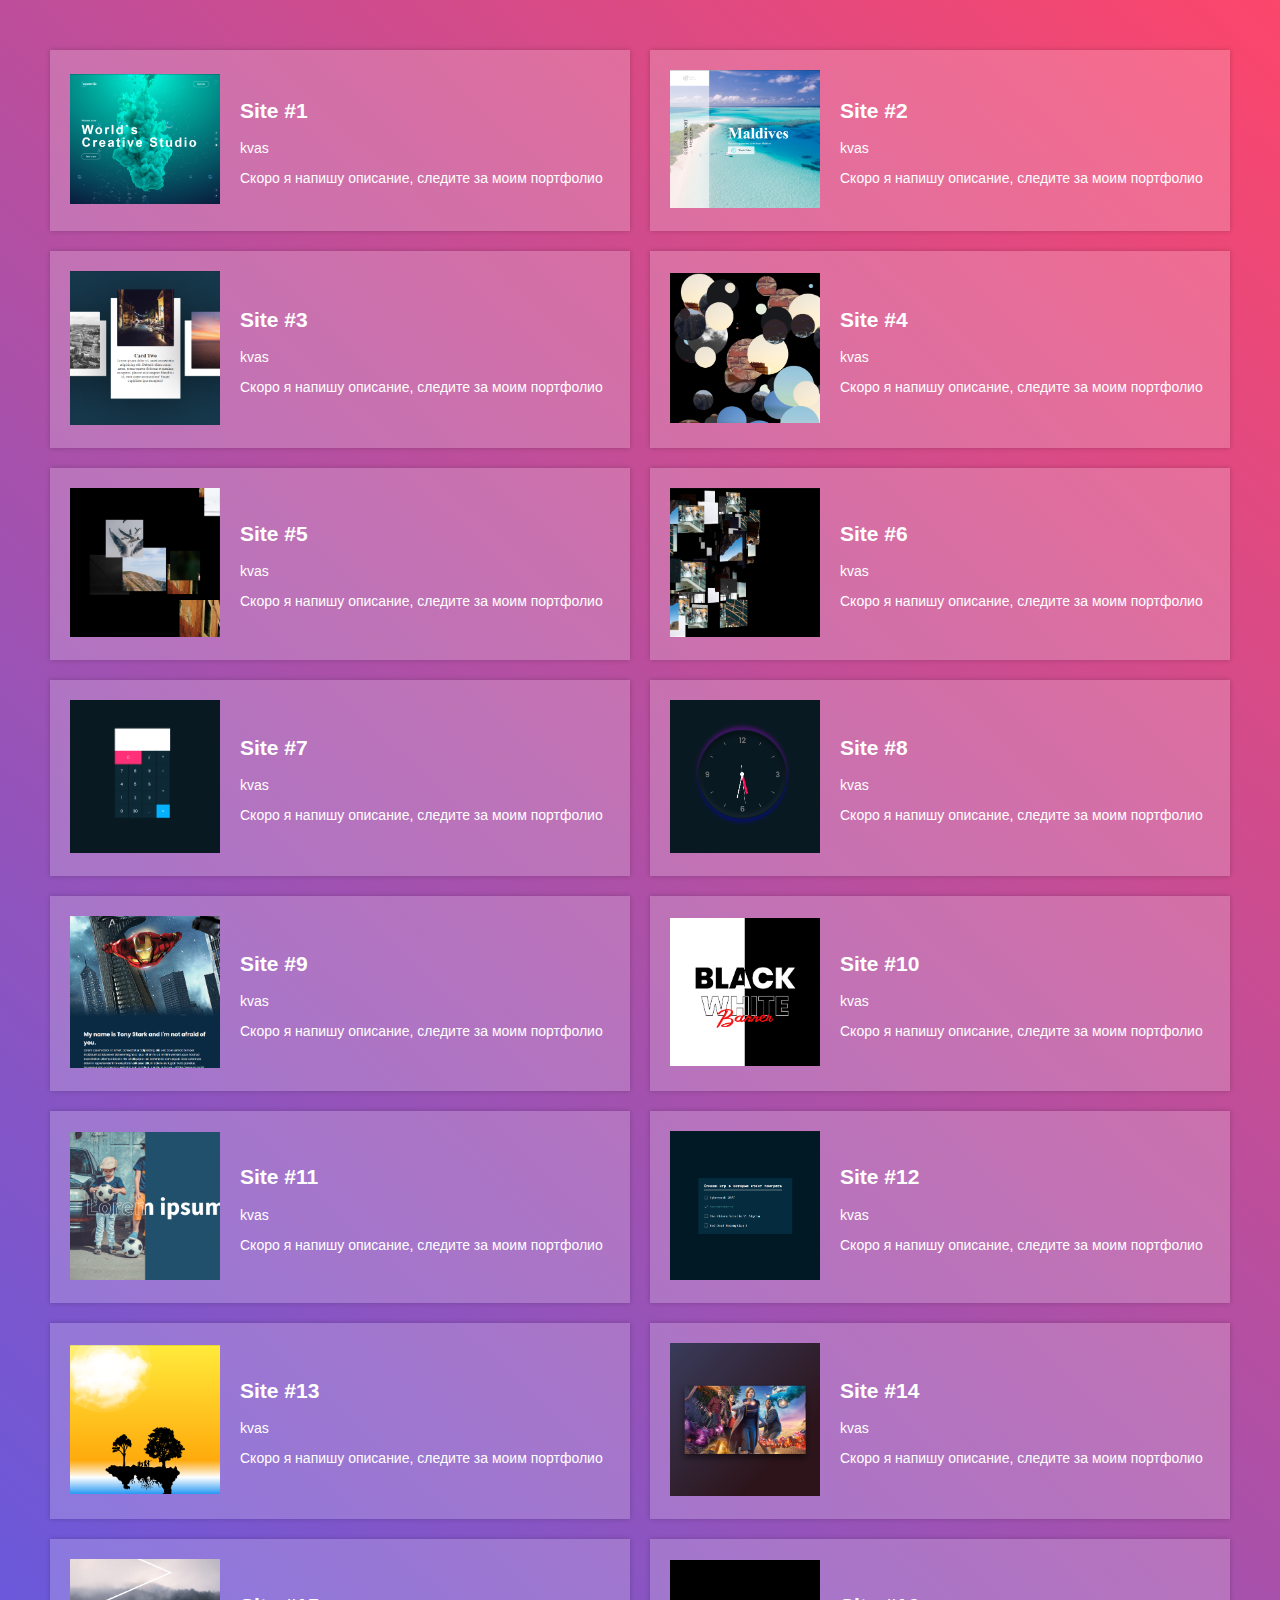
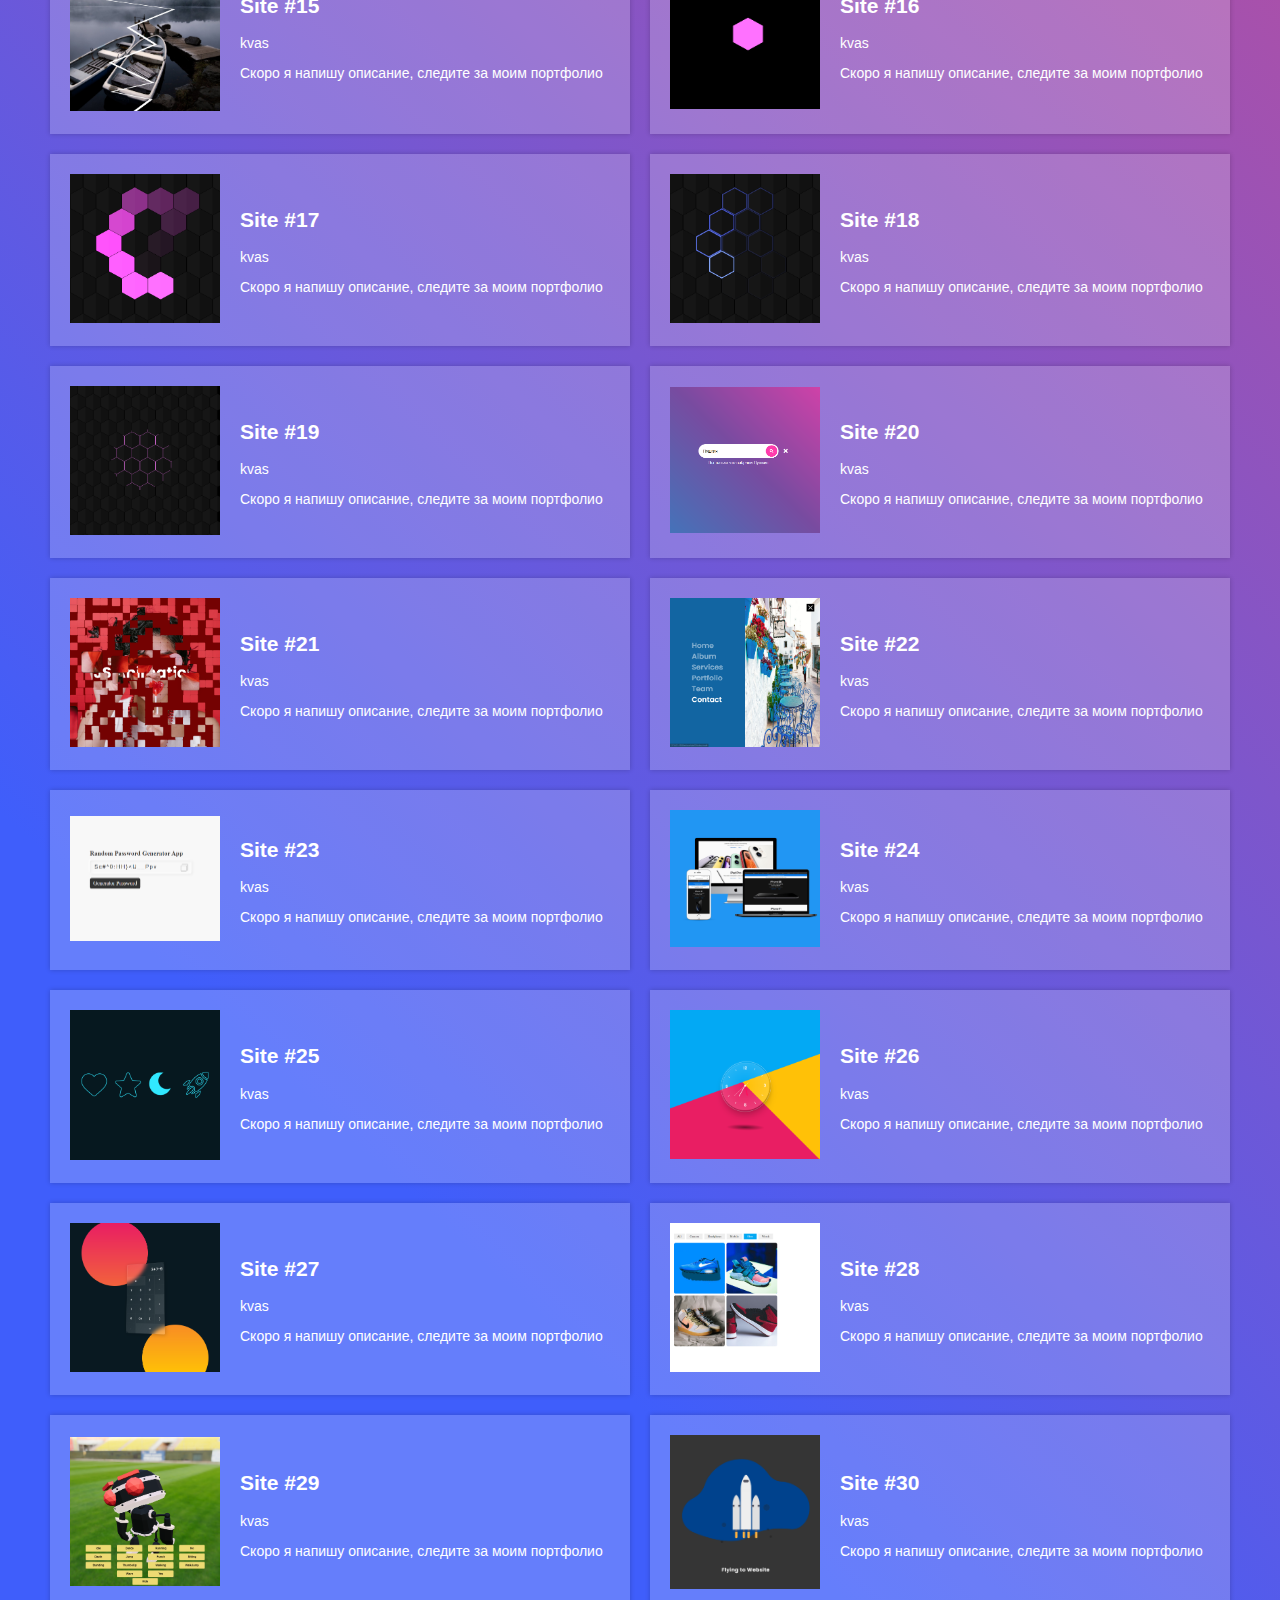
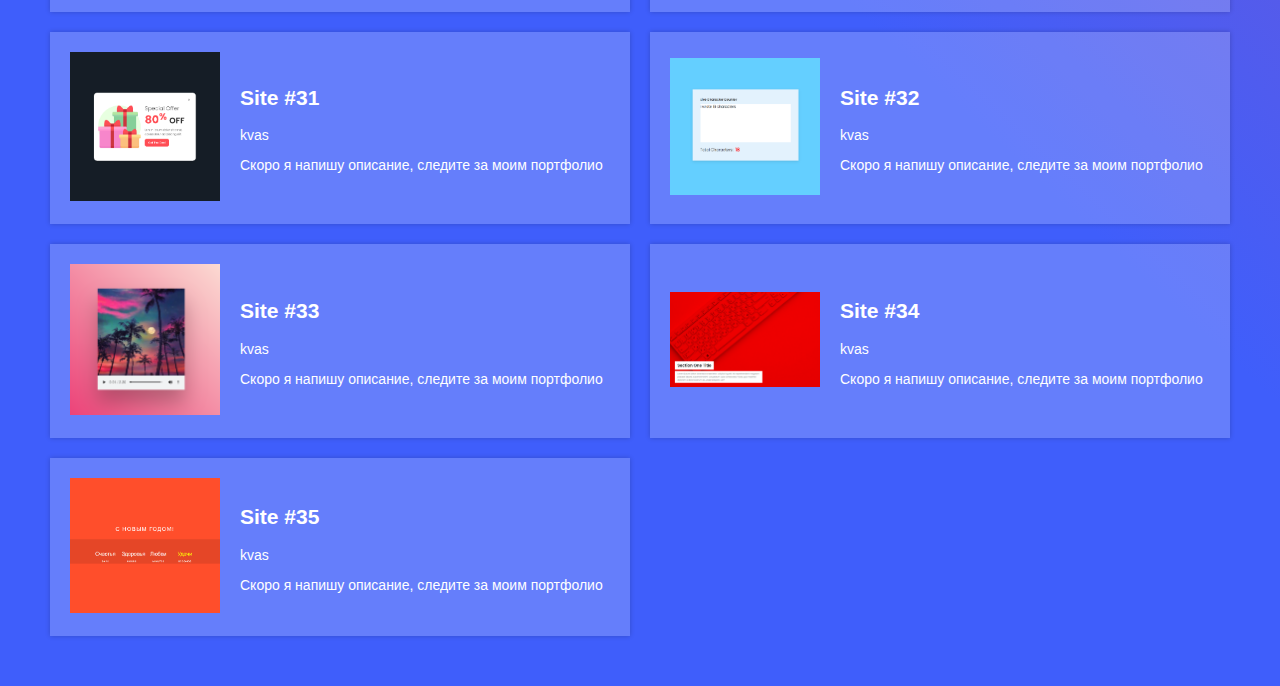
<file: index.html>
<!DOCTYPE html>
<html lang="en">
<head>
    <meta charset="UTF-8">
    <meta name="viewport" content="width=device-width, initial-scale=1.0">
    <title>Portfolio</title>
    <link rel="stylesheet" href="css/styleGRID.css">
    <link rel="stylesheet" href="css/style.css">
    <link rel="stylesheet" href="https://cdnjs.cloudflare.com/ajax/libs/animate.css/4.1.1/animate.min.css"/>
</head>
<body>
    <div class="albums">

        <div class="album animate__animated animate__flipInX">
            <a href="edison/site1/index.html">
                <img src="edison/site1/show.png" alt="">
            </a>
            <div class="album_details">
                <h2>Site #1</h2>
                <a href="#" target="_blank">
                    <p class="album_artist">kvas</p>
                </a>
                <p class="album_desc">Скоро я напишу описание, следите за моим портфолио</p>
            </div>
        </div>

        <div class="album animate__animated animate__flipInX">
            <a href="edison/site2/index.html">
                <img src="edison/site2/show.png" alt="">
            </a>
            <div class="album_details">
                <h2>Site #2</h2>
                <a href="#" target="_blank">
                    <p class="album_artist">kvas</p>
                </a>
                <p class="album_desc">Скоро я напишу описание, следите за моим портфолио</p>
            </div>
        </div>

        <div class="album animate__animated animate__flipInX">
            <a href="edison/site3/index.html">
                <img src="edison/site3/show.png" alt="">
            </a>
            <div class="album_details">
                <h2>Site #3</h2>
                <a href="#" target="_blank">
                    <p class="album_artist">kvas</p>
                </a>
                <p class="album_desc">Скоро я напишу описание, следите за моим портфолио</p>
            </div>
        </div>

        <div class="album animate__animated animate__flipInX">
            <a href="edison/site4/index.html">
                <img src="edison/site4/show.png" alt="">
            </a>
            <div class="album_details">
                <h2>Site #4</h2>
                <a href="#" target="_blank">
                    <p class="album_artist">kvas</p>
                </a>
                <p class="album_desc">Скоро я напишу описание, следите за моим портфолио</p>
            </div>
        </div>

        <div class="album animate__animated animate__flipInX">
            <a href="edison/site5/index.html">
                <img src="edison/site5/show.png" alt="">
            </a>
            <div class="album_details">
                <h2>Site #5</h2>
                <a href="#" target="_blank">
                    <p class="album_artist">kvas</p>
                </a>
                <p class="album_desc">Скоро я напишу описание, следите за моим портфолио</p>
            </div>
        </div>

        <div class="album animate__animated animate__flipInX">
            <a href="edison/site6/index.html">
                <img src="edison/site6/show.png" alt="">
            </a>
            <div class="album_details">
                <h2>Site #6</h2>
                <a href="#" target="_blank">
                    <p class="album_artist">kvas</p>
                </a>
                <p class="album_desc">Скоро я напишу описание, следите за моим портфолио</p>
            </div>
        </div>

        <div class="album animate__animated animate__flipInX">
            <a href="edison/site7/index.html">
                <img src="edison/site7/show.png" alt="">
            </a>
            <div class="album_details">
                <h2>Site #7</h2>
                <a href="#" target="_blank">
                    <p class="album_artist">kvas</p>
                </a>
                <p class="album_desc">Скоро я напишу описание, следите за моим портфолио</p>
            </div>
        </div>

        <div class="album animate__animated animate__flipInX">
            <a href="edison/site8/index.html">
                <img src="edison/site8/show.png" alt="">
            </a>
            <div class="album_details">
                <h2>Site #8</h2>
                <a href="#" target="_blank">
                    <p class="album_artist">kvas</p>
                </a>
                <p class="album_desc">Скоро я напишу описание, следите за моим портфолио</p>
            </div>
        </div>

        <div class="album animate__animated animate__flipInX">
            <a href="edison/site9/index.html">
                <img src="edison/site9/show.png" alt="">
            </a>
            <div class="album_details">
                <h2>Site #9</h2>
                <a href="#" target="_blank">
                    <p class="album_artist">kvas</p>
                </a>
                <p class="album_desc">Скоро я напишу описание, следите за моим портфолио</p>
            </div>
        </div>

        <div class="album animate__animated animate__flipInX">
            <a href="edison/site10/index.html">
                <img src="edison/site10/show.png" alt="">
            </a>
            <div class="album_details">
                <h2>Site #10</h2>
                <a href="#" target="_blank">
                    <p class="album_artist">kvas</p>
                </a>
                <p class="album_desc">Скоро я напишу описание, следите за моим портфолио</p>
            </div>
        </div>

        <div class="album animate__animated animate__flipInX">
            <a href="edison/site11/index.html">
                <img src="edison/site11/show.png" alt="">
            </a>
            <div class="album_details">
                <h2>Site #11</h2>
                <a href="#" target="_blank">
                    <p class="album_artist">kvas</p>
                </a>
                <p class="album_desc">Скоро я напишу описание, следите за моим портфолио</p>
            </div>
        </div>

        <div class="album animate__animated animate__flipInX">
            <a href="edison/site12/index.html">
                <img src="edison/site12/show.png" alt="">
            </a>
            <div class="album_details">
                <h2>Site #12</h2>
                <a href="#" target="_blank">
                    <p class="album_artist">kvas</p>
                </a>
                <p class="album_desc">Скоро я напишу описание, следите за моим портфолио</p>
            </div>
        </div>

        <div class="album animate__animated animate__flipInX">
            <a href="edison/site13/index.html">
                <img src="edison/site13/show.png" alt="">
            </a>
            <div class="album_details">
                <h2>Site #13</h2>
                <a href="#" target="_blank">
                    <p class="album_artist">kvas</p>
                </a>
                <p class="album_desc">Скоро я напишу описание, следите за моим портфолио</p>
            </div>
        </div>

        <div class="album animate__animated animate__flipInX">
            <a href="edison/site14/index.html">
                <img src="edison/site14/show.png" alt="">
            </a>
            <div class="album_details">
                <h2>Site #14</h2>
                <a href="#" target="_blank">
                    <p class="album_artist">kvas</p>
                </a>
                <p class="album_desc">Скоро я напишу описание, следите за моим портфолио</p>
            </div>
        </div>

        <div class="album animate__animated animate__flipInX">
            <a href="edison/site15/index.html">
                <img src="edison/site15/show.png" alt="">
            </a>
            <div class="album_details">
                <h2>Site #15</h2>
                <a href="#" target="_blank">
                    <p class="album_artist">kvas</p>
                </a>
                <p class="album_desc">Скоро я напишу описание, следите за моим портфолио</p>
            </div>
        </div>

        <div class="album animate__animated animate__flipInX">
            <a href="edison/site16/index.html">
                <img src="edison/site16/show.png" alt="">
            </a>
            <div class="album_details">
                <h2>Site #16</h2>
                <a href="#" target="_blank">
                    <p class="album_artist">kvas</p>
                </a>
                <p class="album_desc">Скоро я напишу описание, следите за моим портфолио</p>
            </div>
        </div>

        <div class="album animate__animated animate__flipInX">
            <a href="edison/site17/index.html">
                <img src="edison/site17/show.png" alt="">
            </a>
            <div class="album_details">
                <h2>Site #17</h2>
                <a href="#" target="_blank">
                    <p class="album_artist">kvas</p>
                </a>
                <p class="album_desc">Скоро я напишу описание, следите за моим портфолио</p>
            </div>
        </div>

        <div class="album animate__animated animate__flipInX">
            <a href="edison/site18/index.html">
                <img src="edison/site18/show.png" alt="">
            </a>
            <div class="album_details">
                <h2>Site #18</h2>
                <a href="#" target="_blank">
                    <p class="album_artist">kvas</p>
                </a>
                <p class="album_desc">Скоро я напишу описание, следите за моим портфолио</p>
            </div>
        </div>

        <div class="album animate__animated animate__flipInX">
            <a href="edison/site19/index.html">
                <img src="edison/site19/show.png" alt="">
            </a>
            <div class="album_details">
                <h2>Site #19</h2>
                <a href="#" target="_blank">
                    <p class="album_artist">kvas</p>
                </a>
                <p class="album_desc">Скоро я напишу описание, следите за моим портфолио</p>
            </div>
        </div>

        <div class="album animate__animated animate__flipInX">
            <a href="edison/site20/index.html">
                <img src="edison/site20/show.png" alt="">
            </a>
            <div class="album_details">
                <h2>Site #20</h2>
                <a href="#" target="_blank">
                    <p class="album_artist">kvas</p>
                </a>
                <p class="album_desc">Скоро я напишу описание, следите за моим портфолио</p>
            </div>
        </div>

        <div class="album animate__animated animate__flipInX">
            <a href="edison/site21/index.html">
                <img src="edison/site21/show.png" alt="">
            </a>
            <div class="album_details">
                <h2>Site #21</h2>
                <a href="#" target="_blank">
                    <p class="album_artist">kvas</p>
                </a>
                <p class="album_desc">Скоро я напишу описание, следите за моим портфолио</p>
            </div>
        </div>

        <div class="album animate__animated animate__flipInX">
            <a href="edison/site22/index.html">
                <img src="edison/site22/show.png" alt="">
            </a>
            <div class="album_details">
                <h2>Site #22</h2>
                <a href="#" target="_blank">
                    <p class="album_artist">kvas</p>
                </a>
                <p class="album_desc">Скоро я напишу описание, следите за моим портфолио</p>
            </div>
        </div>

        <div class="album animate__animated animate__flipInX">
            <a href="edison/site23/index.html">
                <img src="edison/site23/show.png" alt="">
            </a>
            <div class="album_details">
                <h2>Site #23</h2>
                <a href="#" target="_blank">
                    <p class="album_artist">kvas</p>
                </a>
                <p class="album_desc">Скоро я напишу описание, следите за моим портфолио</p>
            </div>
        </div>

        <div class="album animate__animated animate__flipInX">
            <a href="edison/site24/index.html">
                <img src="edison/site24/show.png" alt="">
            </a>
            <div class="album_details">
                <h2>Site #24</h2>
                <a href="#" target="_blank">
                    <p class="album_artist">kvas</p>
                </a>
                <p class="album_desc">Скоро я напишу описание, следите за моим портфолио</p>
            </div>
        </div>

        <div class="album animate__animated animate__flipInX">
            <a href="edison/site25/index.html">
                <img src="edison/site25/show.png" alt="">
            </a>
            <div class="album_details">
                <h2>Site #25</h2>
                <a href="#" target="_blank">
                    <p class="album_artist">kvas</p>
                </a>
                <p class="album_desc">Скоро я напишу описание, следите за моим портфолио</p>
            </div>
        </div>

        <div class="album animate__animated animate__flipInX">
            <a href="edison/site26/index.html">
                <img src="edison/site26/show.png" alt="">
            </a>
            <div class="album_details">
                <h2>Site #26</h2>
                <a href="#" target="_blank">
                    <p class="album_artist">kvas</p>
                </a>
                <p class="album_desc">Скоро я напишу описание, следите за моим портфолио</p>
            </div>
        </div>

        <div class="album animate__animated animate__flipInX">
            <a href="edison/site27/index.html">
                <img src="edison/site27/show.png" alt="">
            </a>
            <div class="album_details">
                <h2>Site #27</h2>
                <a href="#" target="_blank">
                    <p class="album_artist">kvas</p>
                </a>
                <p class="album_desc">Скоро я напишу описание, следите за моим портфолио</p>
            </div>
        </div>

        <div class="album animate__animated animate__flipInX">
            <a href="edison/site28/index.html">
                <img src="edison/site28/show.png" alt="">
            </a>
            <div class="album_details">
                <h2>Site #28</h2>
                <a href="#" target="_blank">
                    <p class="album_artist">kvas</p>
                </a>
                <p class="album_desc">Скоро я напишу описание, следите за моим портфолио</p>
            </div>
        </div>

        <div class="album animate__animated animate__flipInX">
            <a href="edison/site29/index.html">
                <img src="edison/site29/show.png" alt="">
            </a>
            <div class="album_details">
                <h2>Site #29</h2>
                <a href="#" target="_blank">
                    <p class="album_artist">kvas</p>
                </a>
                <p class="album_desc">Скоро я напишу описание, следите за моим портфолио</p>
            </div>
        </div>

        <div class="album animate__animated animate__flipInX">
            <a href="edison/site30/index.html">
                <img src="edison/site30/show.png" alt="">
            </a>
            <div class="album_details">
                <h2>Site #30</h2>
                <a href="#" target="_blank">
                    <p class="album_artist">kvas</p>
                </a>
                <p class="album_desc">Скоро я напишу описание, следите за моим портфолио</p>
            </div>
        </div>

        <div class="album animate__animated animate__flipInX">
            <a href="edison/site31/index.html">
                <img src="edison/site31/show.png" alt="">
            </a>
            <div class="album_details">
                <h2>Site #31</h2>
                <a href="#" target="_blank">
                    <p class="album_artist">kvas</p>
                </a>
                <p class="album_desc">Скоро я напишу описание, следите за моим портфолио</p>
            </div>
        </div>
        
        <div class="album animate__animated animate__flipInX">
            <a href="edison/site32/index.html">
                <img src="edison/site32/show.png" alt="">
            </a>
            <div class="album_details">
                <h2>Site #32</h2>
                <a href="#" target="_blank">
                    <p class="album_artist">kvas</p>
                </a>
                <p class="album_desc">Скоро я напишу описание, следите за моим портфолио</p>
            </div>
        </div>

        <div class="album animate__animated animate__flipInX">
            <a href="edison/site33/index.html">
                <img src="edison/site33/show.png" alt="">
            </a>
            <div class="album_details">
                <h2>Site #33</h2>
                <a href="#" target="_blank">
                    <p class="album_artist">kvas</p>
                </a>
                <p class="album_desc">Скоро я напишу описание, следите за моим портфолио</p>
            </div>
        </div>

        <div class="album animate__animated animate__flipInX">
            <a href="edison/site34/index.html">
                <img src="edison/site34/show.png" alt="">
            </a>
            <div class="album_details">
                <h2>Site #34</h2>
                <a href="#" target="_blank">
                    <p class="album_artist">kvas</p>
                </a>
                <p class="album_desc">Скоро я напишу описание, следите за моим портфолио</p>
            </div>
        </div>

        <div class="album animate__animated animate__flipInX">
            <a href="edison/site35/index.html">
                <img src="edison/site35/show.png" alt="">
            </a>
            <div class="album_details">
                <h2>Site #35</h2>
                <a href="#" target="_blank">
                    <p class="album_artist">kvas</p>
                </a>
                <p class="album_desc">Скоро я напишу описание, следите за моим портфолио</p>
            </div>
        </div>

    </div>
</body>
</html>
</file>
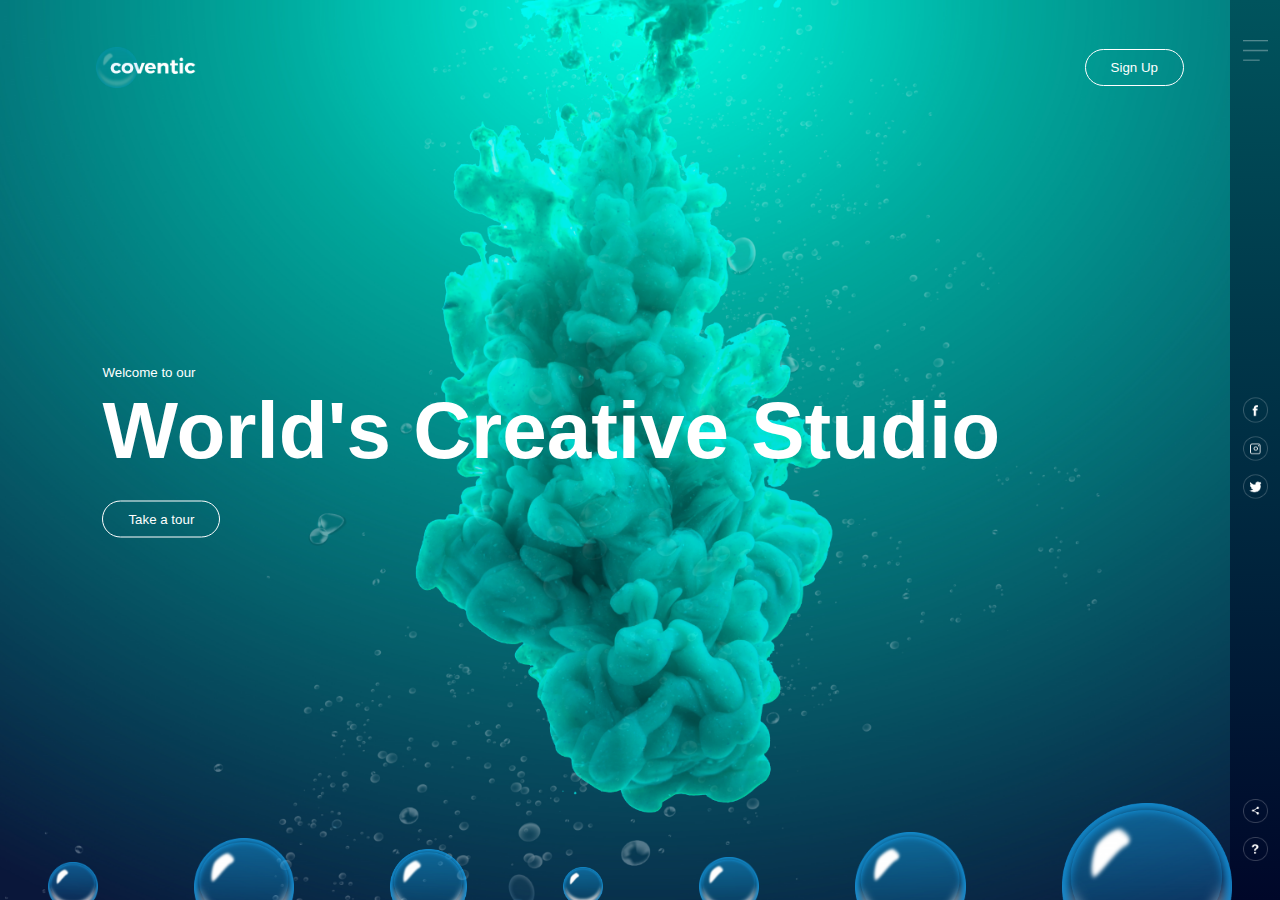
<file: edison/site1/index.html>
<!DOCTYPE html>
<html lang="en">

<head>
    <meta charset="UTF-8">
    <meta http-equiv="X-UA-Compatible" content="IE=edge">
    <meta name="viewport" content="width=device-width, initial-scale=1.0">
    <link rel="stylesheet" href="style.css">
    <link rel="shortcut icon" href="assets/bubble.png">
    <title>bublesite</title>
</head>

<body>
    <div class="hero">
        <div class="navbar">
            <img src="assets/logo.png" class="logo" alt="logo">
            <button type="button">Sign Up</button>
        </div>
        <div class="content">
            <small>Welcome to our</small>
            <h1>World's Creative Studio</h1>
            <button type="button">Take a tour</button>
        </div>
        <div class="side-bar">
            <img src="assets/menu.png" class="menu" alt="menu">
            <div class="social-links">
                <img src="assets/fb.png" alt="fb">
                <img src="assets/ig.png" alt="ig">
                <img src="assets/tw.png" alt="tw">
            </div>
            <div class="useful-links">
                <img src="assets/share.png" alt="share">
                <img src="assets/info.png" alt="info">
            </div>
            
        </div>
        <div class="bubbles">
            <img src="assets/bubble.png" alt="bubble">
            <img src="assets/bubble.png" alt="bubble">
            <img src="assets/bubble.png" alt="bubble">
            <img src="assets/bubble.png" alt="bubble">
            <img src="assets/bubble.png" alt="bubble">
            <img src="assets/bubble.png" alt="bubble">
            <img src="assets/bubble.png" alt="bubble">
        </div>
    </div>

</body>

</html>
</file>
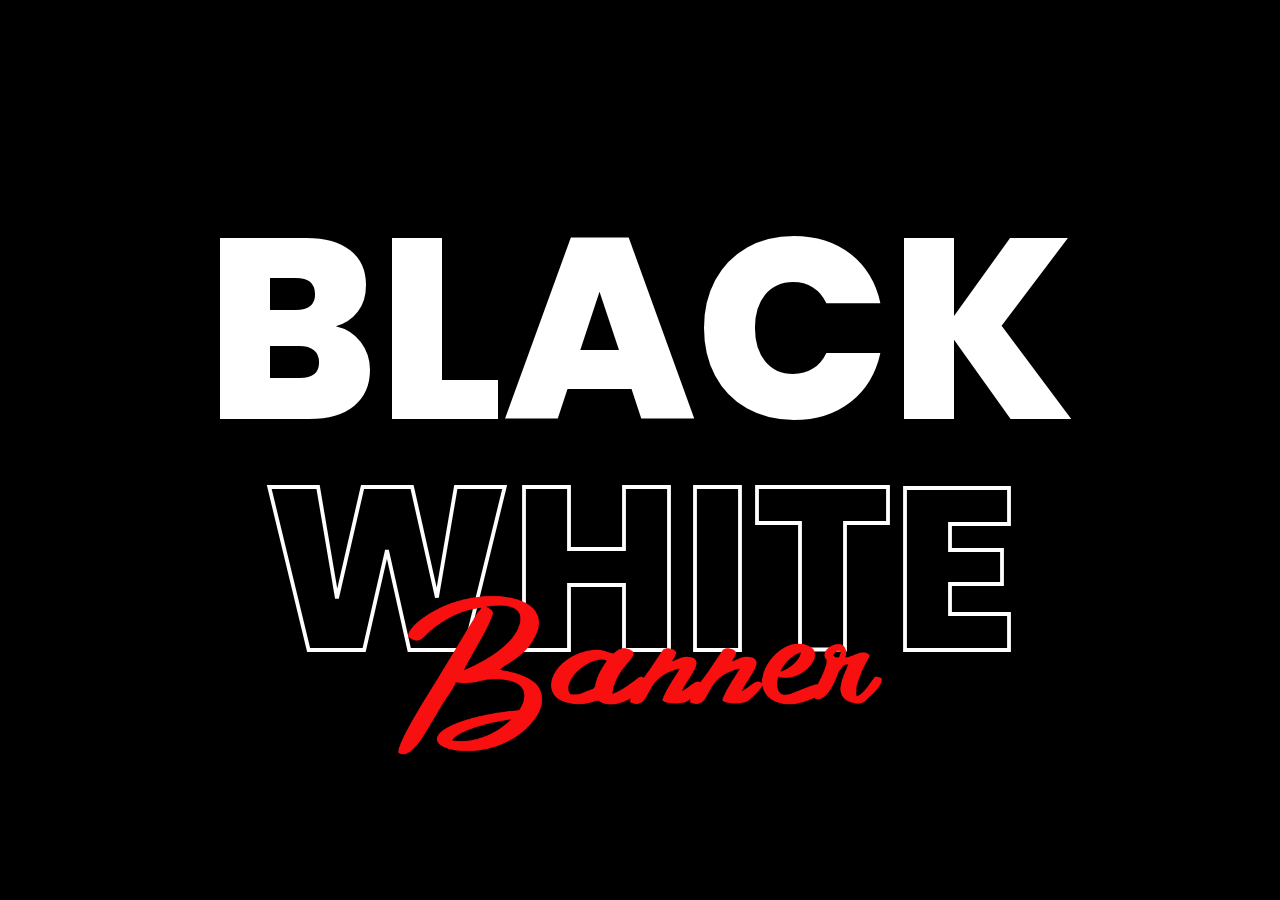
<file: edison/site10/index.html>
<!DOCTYPE html>
<html lang="en">
<head>
    <meta charset="UTF-8">
    <meta http-equiv="X-UA-Compatible" content="IE=edge">
    <meta name="viewport" content="width=device-width, initial-scale=1.0">
    <title>Black&White</title>
    <link rel="stylesheet" href="style.css">
</head>
<body>
    <section>
        <h2>Black <br> <span>White</span></h2>
        <div class="black"></div>
        <img src="text.png">
    </section>
    <script>
        let black = document.querySelector('.black');
        window.onmousemove = function(e){
            let x = e.clientX;
            // let y = e.clientY;
            black.style.left = x +'px';
            // black.style.top = y +'px';
        }
    </script>
</body>
</html>
</file>
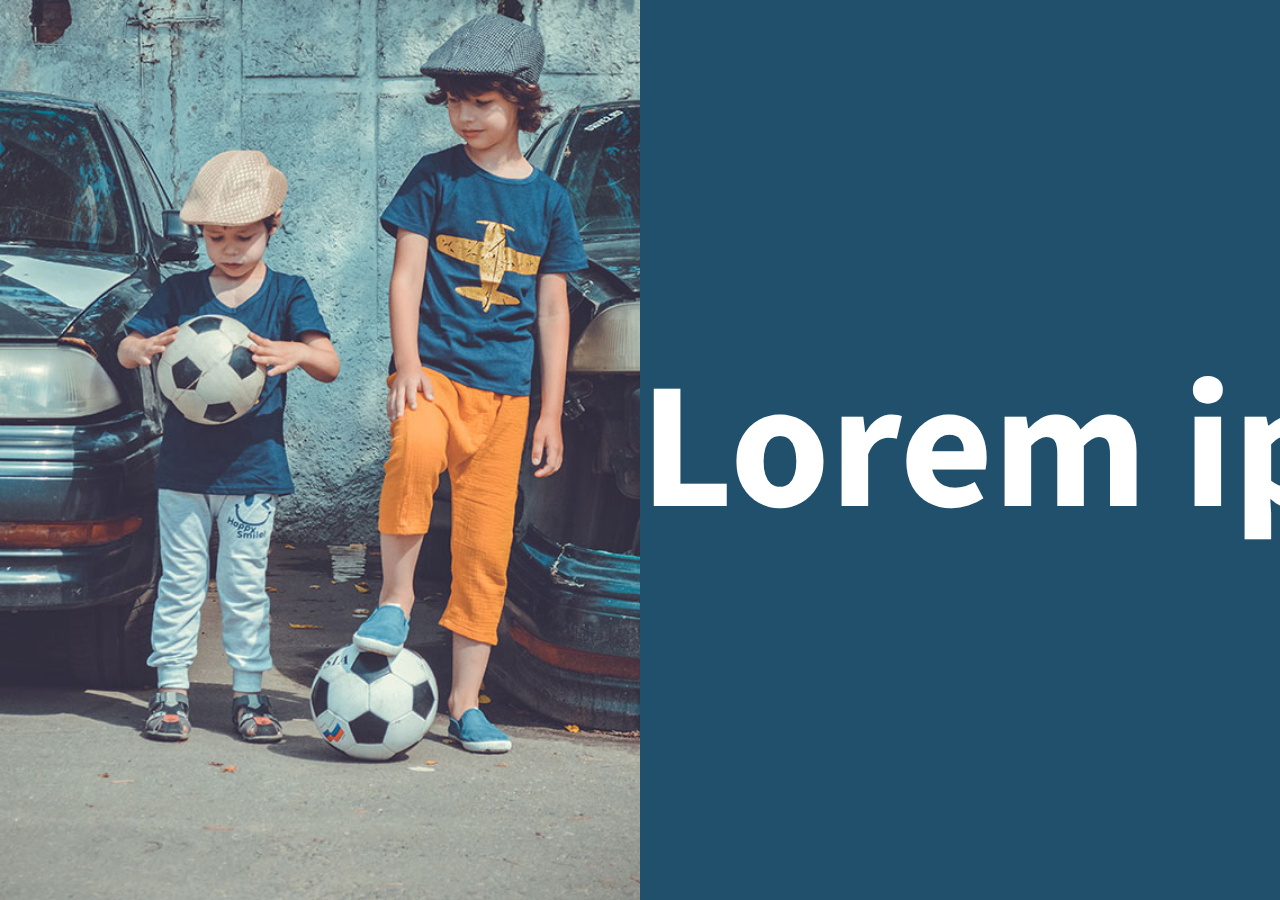
<file: edison/site11/index.html>
<!DOCTYPE html>
<html lang="en">
<head>
    <meta charset="UTF-8">
    <meta http-equiv="X-UA-Compatible" content="IE=edge">
    <meta name="viewport" content="width=device-width, initial-scale=1.0">
    <title>Running Text</title>
    <link rel="stylesheet" href="style.css">
</head>
<body>
    <section>
        <div>
            <h2>Lorem ipsum dolor sit, amet consectetur adipisicing elit. Suscipit repudiandae distinctio magni optio. Aliquam, vel similique asperiores voluptates at vitae!</h2>
        </div>
        <div>
            <h2>Lorem ipsum dolor sit, amet consectetur adipisicing elit. Suscipit repudiandae distinctio magni optio. Aliquam, vel similique asperiores voluptates at vitae!</h2>
        </div>
    </section>
</body>
</html>
</file>
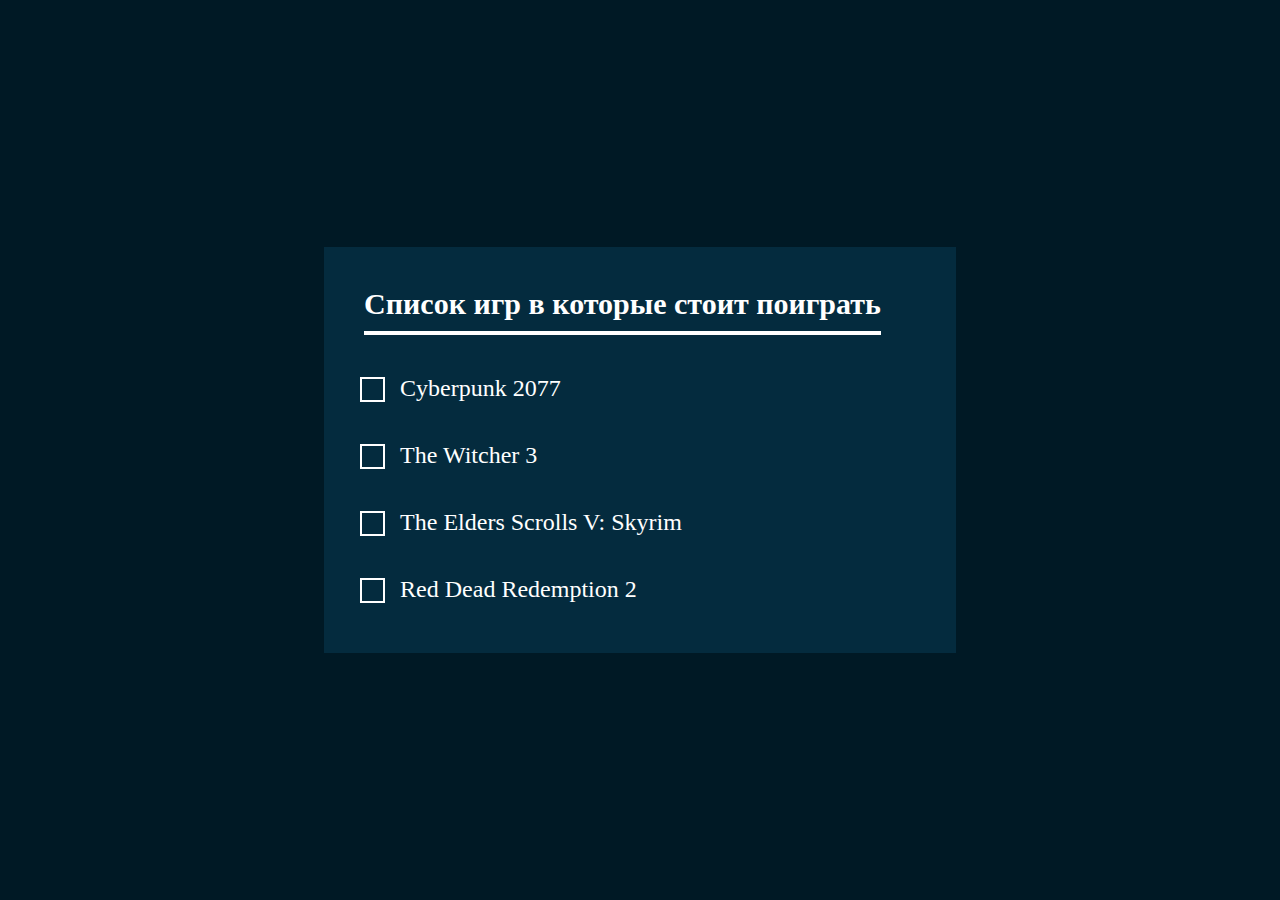
<file: edison/site12/index.html>
<!DOCTYPE html>
<html lang="en">
<head>
    <meta charset="UTF-8">
    <meta http-equiv="X-UA-Compatible" content="IE=edge">
    <meta name="viewport" content="width=device-width, initial-scale=1.0">
    <title>List</title>
    <link rel="stylesheet" href="style.css">
</head>
<body>
    <div class="list">
        <h2>Список игр в которые стоит поиграть</h2>
        <label>
            <input type="checkbox"> 
            <i></i>
            <span>Cyberpunk 2077</span>
        </label>
        <label>
            <input type="checkbox">
            <i></i>
            <span>The Witcher 3</span>
        </label>
        <label>
            <input type="checkbox">
            <i></i>
            <span>The Elders Scrolls V: Skyrim</span>
        </label>
        <label>
            <input type="checkbox">
            <i></i>
            <span>Red Dead Redemption 2</span>
        </label>
    </div>
</body>
</html>
</file>
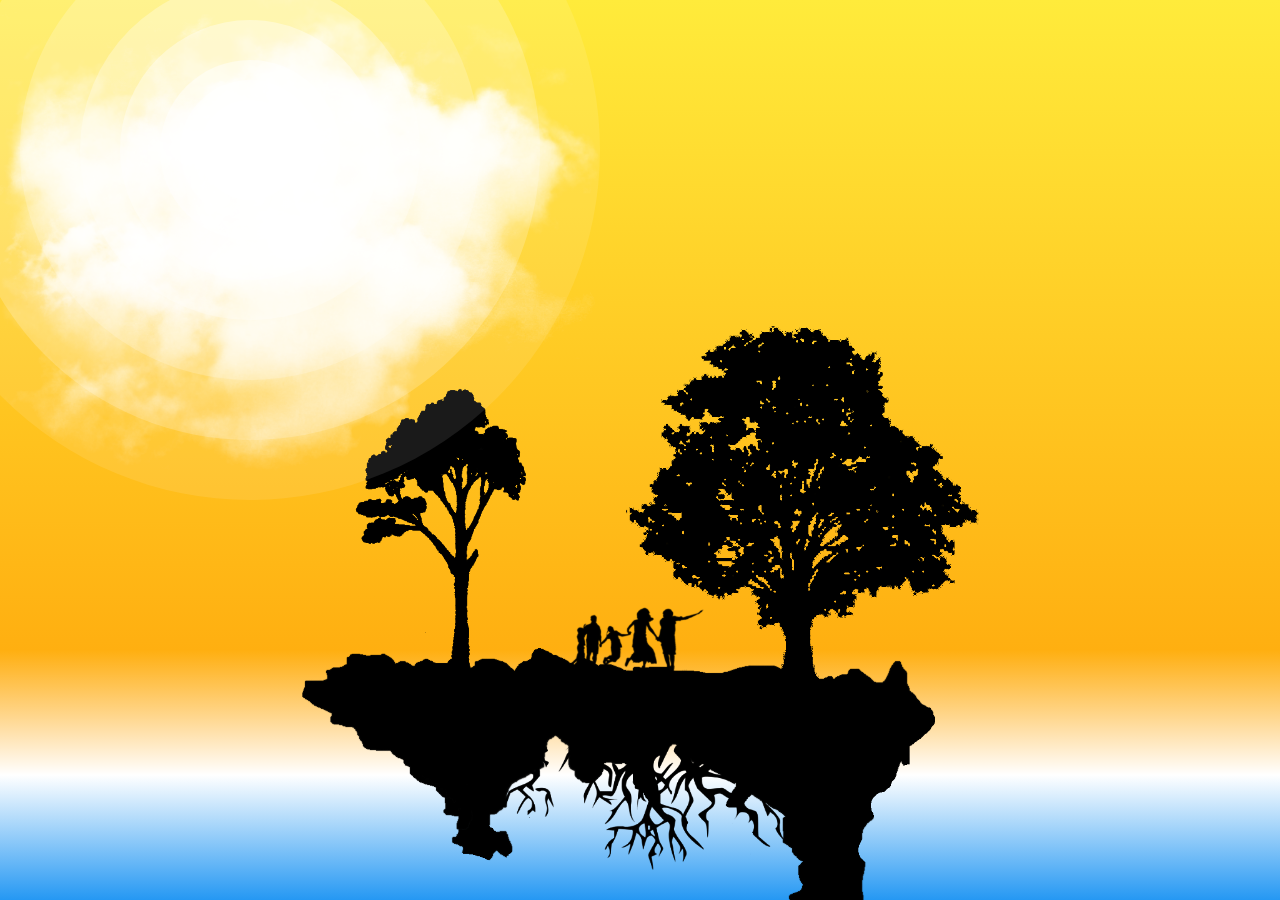
<file: edison/site13/index.html>
<!DOCTYPE html>
<html lang="en">
<head>
    <meta charset="UTF-8">
    <meta http-equiv="X-UA-Compatible" content="IE=edge">
    <meta name="viewport" content="width=device-width, initial-scale=1.0">
    <title>Document</title>
    <link rel="stylesheet" href="style.css">
</head>
<body>
    <div class="scene active">
        <!-- <div onclick="toggleScene()" class="moon"></div> -->
        <div class="moon"></div>
        <img src="forest.png" class="forest">
        <img src="bg.png" class="bg">
        <img src="cloud1.png" class="cloud1">
        <img src="cloud2.png" class="cloud2">
        <img src="cloud3.png" class="cloud3">
        <img src="cloud1.png" class="cloud4">
        <img src="cloud2.png" class="cloud5">
        <img src="cloud3.png" class="cloud6">
    </div>
    <script>
        const moonBtn = document.querySelector('.scene .moon');
        moonBtn.onclick = toggleScene;
        console.log('1');
        console.log('2');
        function toggleScene(){
            let change = document.querySelector('.scene');
            change.classList.toggle('active');
        }

        function stars(){
            let count = 500;
            let i = 0;
            while(i < count){
                let scene = document.querySelector('.scene');
                let star = document.createElement('i');
                let x = Math.floor(Math.random() * window.innerWidth);
                let y = Math.floor(Math.random() * window.innerHeight);
                let size = Math.random() * 2;

                let duration = Math.random() * 10;

                star.style.left = x + 'px';
                star.style.top = y + 'px';
                star.style.width = size + 'px';
                star.style.height = size + 'px';

                star.style.animationDuration = 5 + duration + 's'
                star.style.animationDelay = duration + 's';

                scene.appendChild(star);
                i++;
            }
        }
        stars();
    </script>
</body>
</html>
</file>
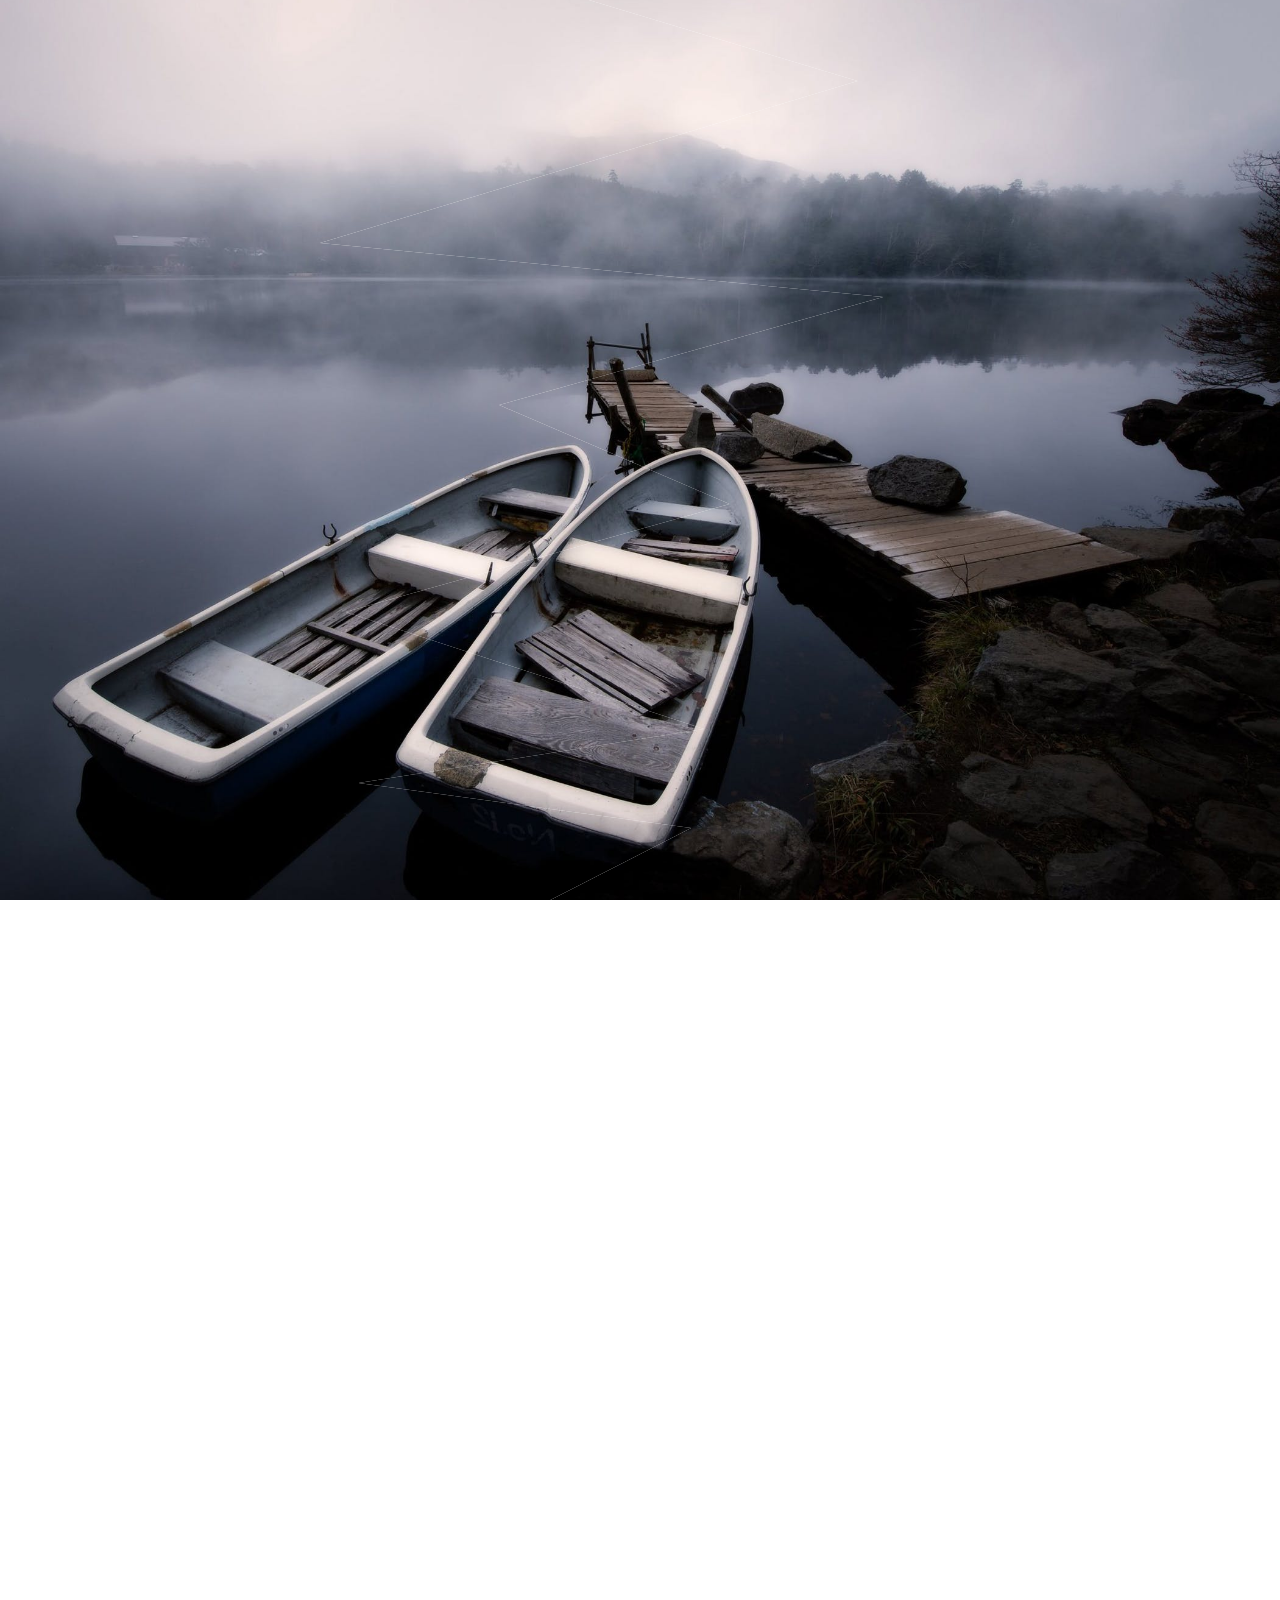
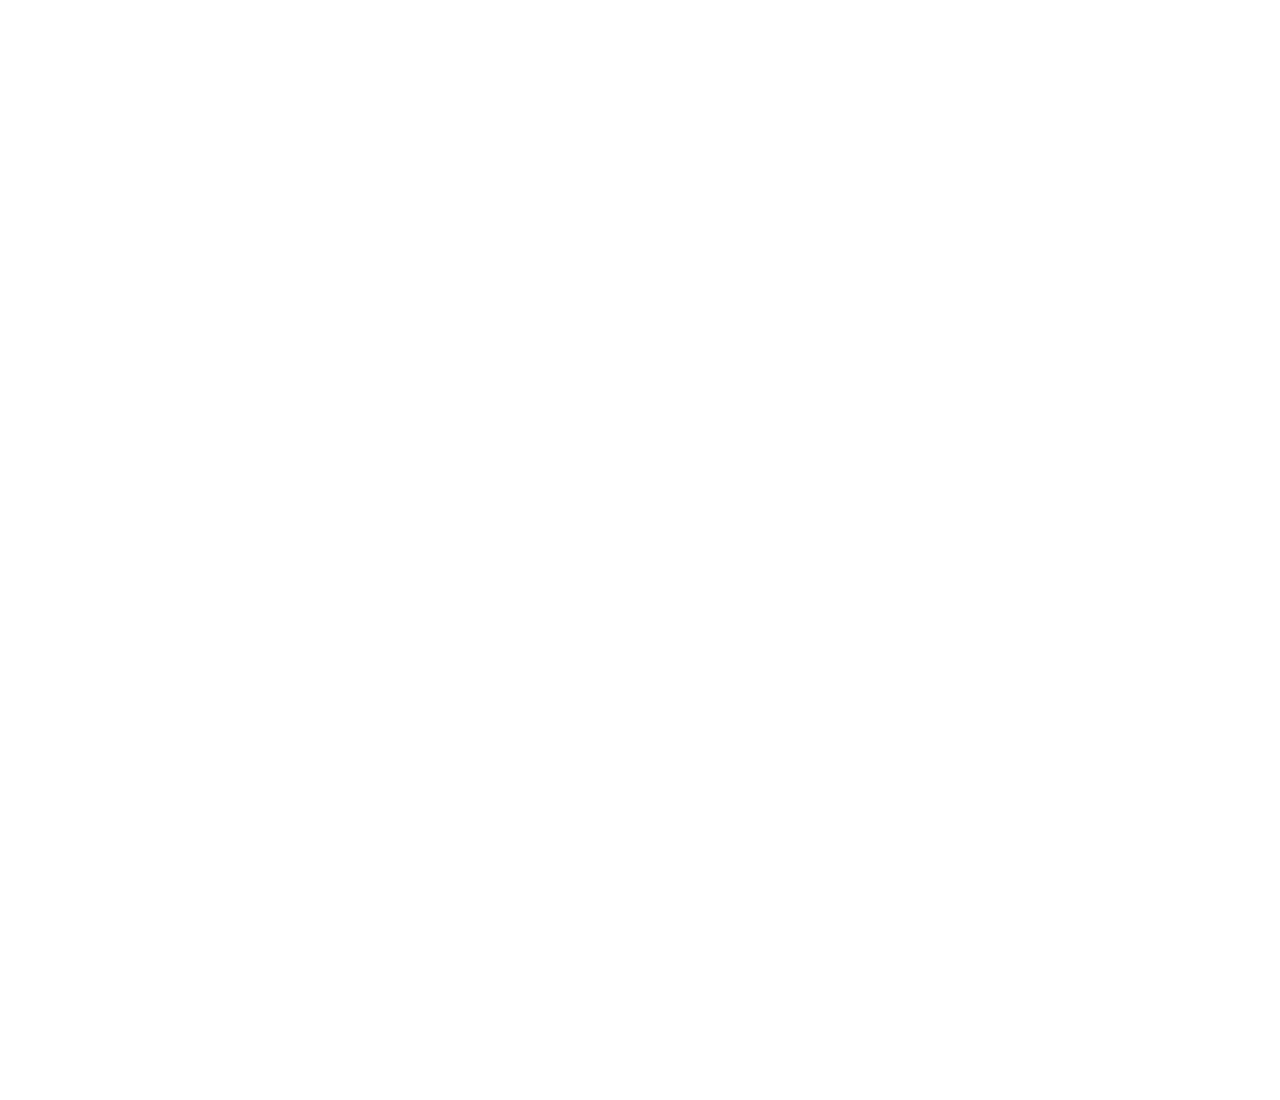
<file: edison/site15/index.html>
<!DOCTYPE html>
<html lang="en">
<head>
    <meta charset="UTF-8">
    <meta http-equiv="X-UA-Compatible" content="IE=edge">
    <meta name="viewport" content="width=device-width, initial-scale=1.0">
    <title>Document</title>
    <link rel="stylesheet" href="style.css">
</head>
<body>
    <section>
        <div class="side" id="side1"></div>
        <div class="side" id="side2"></div>
    </section>
    <script>
        const side1 = document.querySelector('#side1');
        window.addEventListener('scroll', ()=>{
            side1.style.left = -window.pageYOffset + 'px';
            console.log(window.pageYOffset);
        })

        const side2 = document.querySelector('#side2');
        window.addEventListener('scroll', ()=>{
            side2.style.left = +window.pageYOffset + 'px';
            console.log(window.pageYOffset);
        })
    </script>
</body>
</html>
</file>
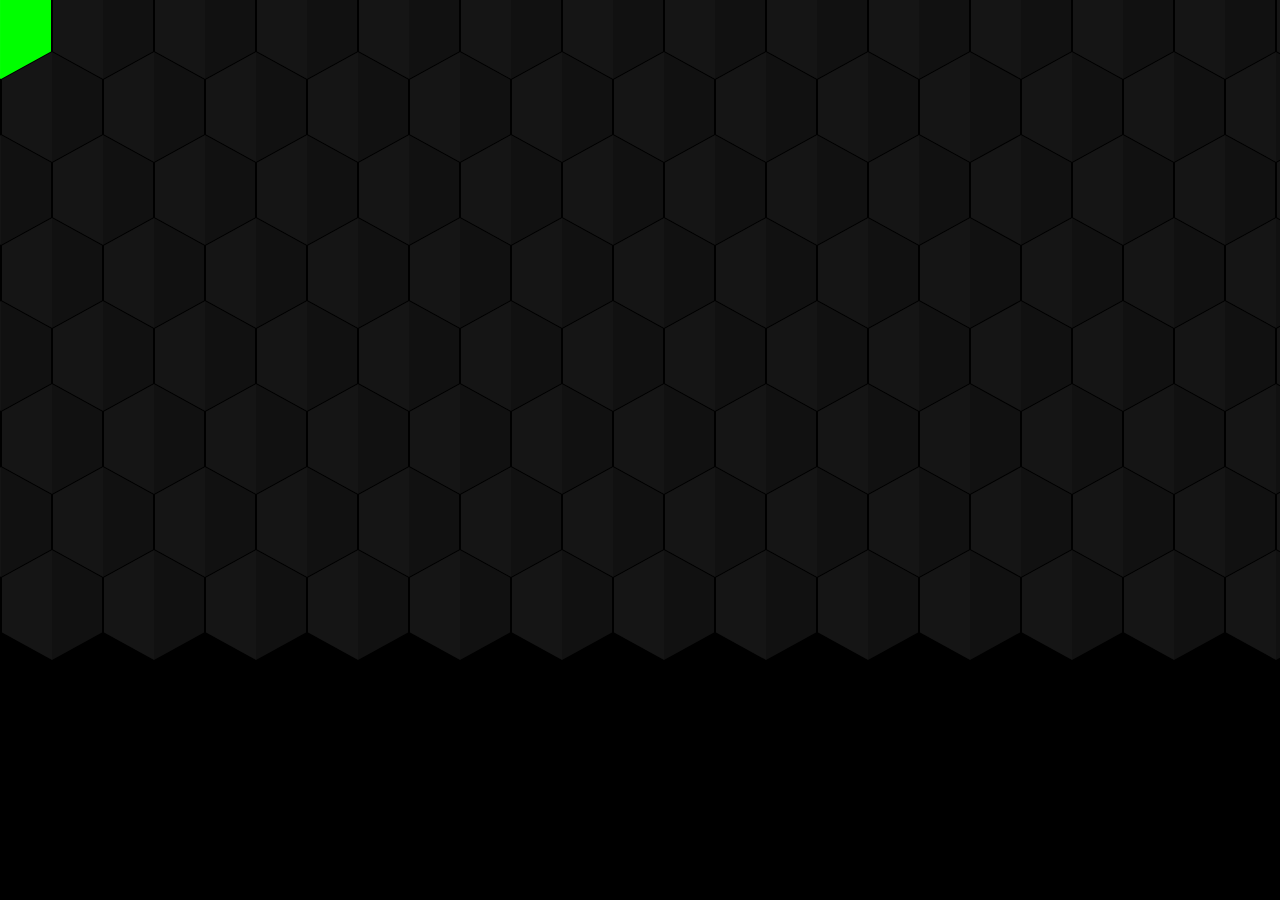
<file: edison/site17/index.html>
<!DOCTYPE html>
<html lang="en">
<head>
    <meta charset="UTF-8">
    <meta http-equiv="X-UA-Compatible" content="IE=edge">
    <meta name="viewport" content="width=device-width, initial-scale=1.0">
    <title>Document</title>
    <link rel="stylesheet" href="style.css">
</head>
<body>
    <div class="container">
        <div class="row">
            <div class="hexagon"></div>
            <div class="hexagon"></div>
            <div class="hexagon"></div>
            <div class="hexagon"></div>
            <div class="hexagon"></div>
            <div class="hexagon"></div>
            <div class="hexagon"></div>
            <div class="hexagon"></div>
            <div class="hexagon"></div>
            <div class="hexagon"></div>
            <div class="hexagon"></div>
            <div class="hexagon"></div>
            <div class="hexagon"></div>
            <div class="hexagon"></div>
            <div class="hexagon"></div>
            <div class="hexagon"></div>
        </div>  
        <div class="row">
            <div class="hexagon"></div>
            <div class="hexagon"></div>
            <div class="hexagon"></div>
            <div class="hexagon"></div>
            <div class="hexagon"></div>
            <div class="hexagon"></div>
            <div class="hexagon"></div>
            <div class="hexagon"></div>
            <div class="hexagon"></div>
            <div class="hexagon"></div>
            <div class="hexagon"></div>
            <div class="hexagon"></div>
            <div class="hexagon"></div>
            <div class="hexagon"></div>
            <div class="hexagon"></div>
            <div class="hexagon"></div>
        </div> 
        <div class="row">
            <div class="hexagon"></div>
            <div class="hexagon"></div>
            <div class="hexagon"></div>
            <div class="hexagon"></div>
            <div class="hexagon"></div>
            <div class="hexagon"></div>
            <div class="hexagon"></div>
            <div class="hexagon"></div>
            <div class="hexagon"></div>
            <div class="hexagon"></div>
            <div class="hexagon"></div>
            <div class="hexagon"></div>
            <div class="hexagon"></div>
            <div class="hexagon"></div>
            <div class="hexagon"></div>
            <div class="hexagon"></div>
        </div> 
        <div class="row">
            <div class="hexagon"></div>
            <div class="hexagon"></div>
            <div class="hexagon"></div>
            <div class="hexagon"></div>
            <div class="hexagon"></div>
            <div class="hexagon"></div>
            <div class="hexagon"></div>
            <div class="hexagon"></div>
            <div class="hexagon"></div>
            <div class="hexagon"></div>
            <div class="hexagon"></div>
            <div class="hexagon"></div>
            <div class="hexagon"></div>
            <div class="hexagon"></div>
            <div class="hexagon"></div>
            <div class="hexagon"></div>
        </div> 
        <div class="row">
            <div class="hexagon"></div>
            <div class="hexagon"></div>
            <div class="hexagon"></div>
            <div class="hexagon"></div>
            <div class="hexagon"></div>
            <div class="hexagon"></div>
            <div class="hexagon"></div>
            <div class="hexagon"></div>
            <div class="hexagon"></div>
            <div class="hexagon"></div>
            <div class="hexagon"></div>
            <div class="hexagon"></div>
            <div class="hexagon"></div>
            <div class="hexagon"></div>
            <div class="hexagon"></div>
            <div class="hexagon"></div>
        </div> 
        <div class="row">
            <div class="hexagon"></div>
            <div class="hexagon"></div>
            <div class="hexagon"></div>
            <div class="hexagon"></div>
            <div class="hexagon"></div>
            <div class="hexagon"></div>
            <div class="hexagon"></div>
            <div class="hexagon"></div>
            <div class="hexagon"></div>
            <div class="hexagon"></div>
            <div class="hexagon"></div>
            <div class="hexagon"></div>
            <div class="hexagon"></div>
            <div class="hexagon"></div>
            <div class="hexagon"></div>
            <div class="hexagon"></div>
        </div> 
        <div class="row">
            <div class="hexagon"></div>
            <div class="hexagon"></div>
            <div class="hexagon"></div>
            <div class="hexagon"></div>
            <div class="hexagon"></div>
            <div class="hexagon"></div>
            <div class="hexagon"></div>
            <div class="hexagon"></div>
            <div class="hexagon"></div>
            <div class="hexagon"></div>
            <div class="hexagon"></div>
            <div class="hexagon"></div>
            <div class="hexagon"></div>
            <div class="hexagon"></div>
            <div class="hexagon"></div>
            <div class="hexagon"></div>
        </div> 
        <div class="row">
            <div class="hexagon"></div>
            <div class="hexagon"></div>
            <div class="hexagon"></div>
            <div class="hexagon"></div>
            <div class="hexagon"></div>
            <div class="hexagon"></div>
            <div class="hexagon"></div>
            <div class="hexagon"></div>
            <div class="hexagon"></div>
            <div class="hexagon"></div>
            <div class="hexagon"></div>
            <div class="hexagon"></div>
            <div class="hexagon"></div>
            <div class="hexagon"></div>
            <div class="hexagon"></div>
            <div class="hexagon"></div>
        </div>  
    </div>
</body>
</html>
</file>
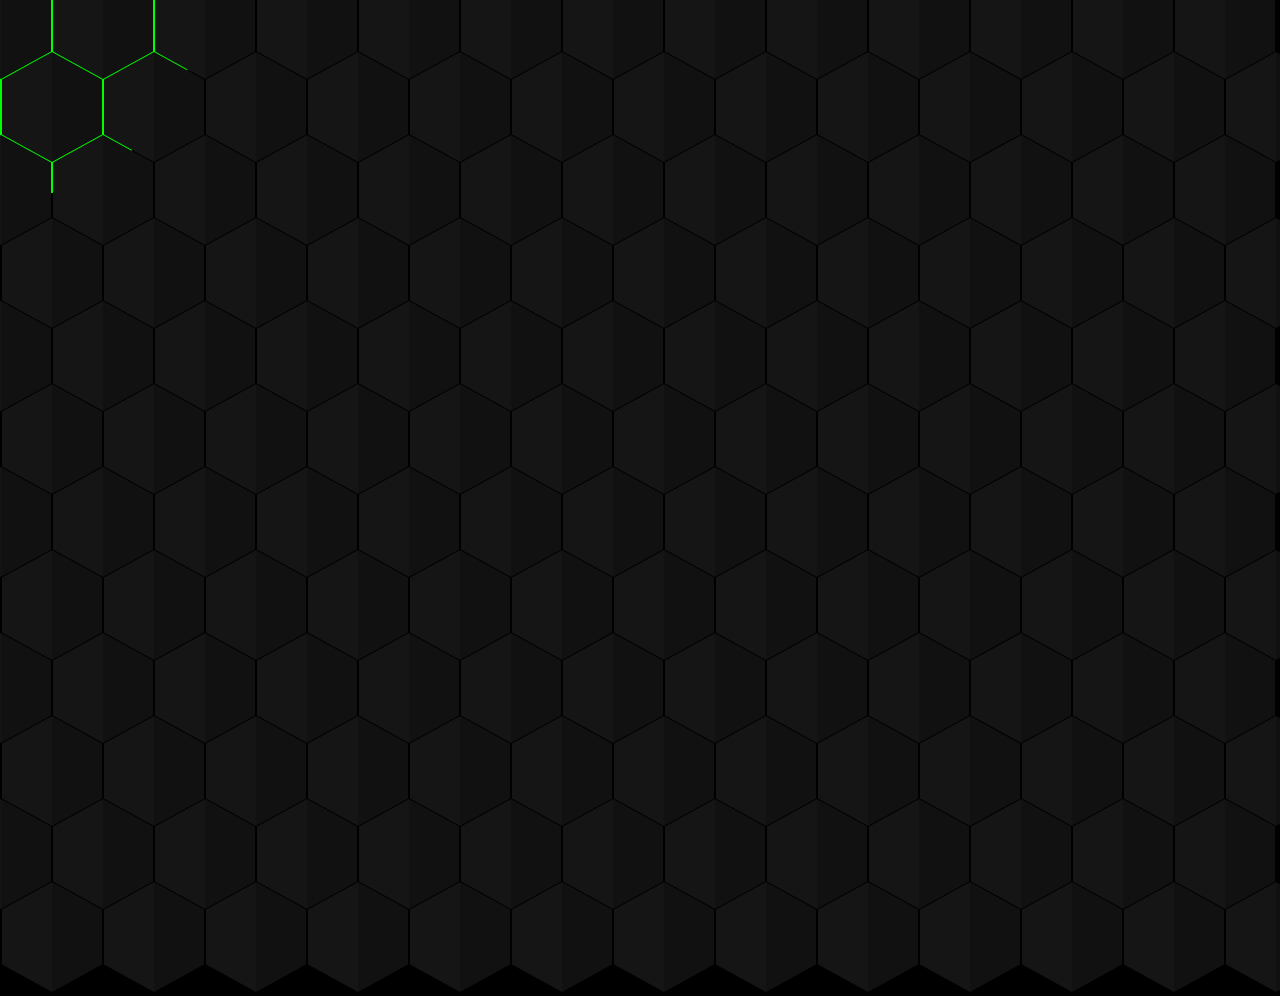
<file: edison/site19/index.html>
<!DOCTYPE html>
<html lang="en">
<head>
    <meta charset="UTF-8">
    <meta http-equiv="X-UA-Compatible" content="IE=edge">
    <meta name="viewport" content="width=device-width, initial-scale=1.0">
    <title>Document</title>
    <link rel="stylesheet" href="style.css">
</head>
<body>
    <div id="cursor"></div>
    <script>
        window.onload = function(){
            const cursor = document.querySelector('#cursor');
            window.onmousemove = function(e){
                cursor.style.left = e.clientX + 'px';
                cursor.style.top = e.clientY + 'px';
            }
        }

        let freespaceW = window.innerWidth;
        let freespaceH = window.innerHeight;
        let body = document.body;
        let row = '<div class="row">';
        while(freespaceW > 0){
            row += '<div class = "hexagon"></div>';
            freespaceW -= 100;
        }
        row += '</div>';
        while(freespaceH > 0){
            body.innerHTML += row;
            freespaceH -= 80;
        }

        
    </script>
</body>
</html>
</file>
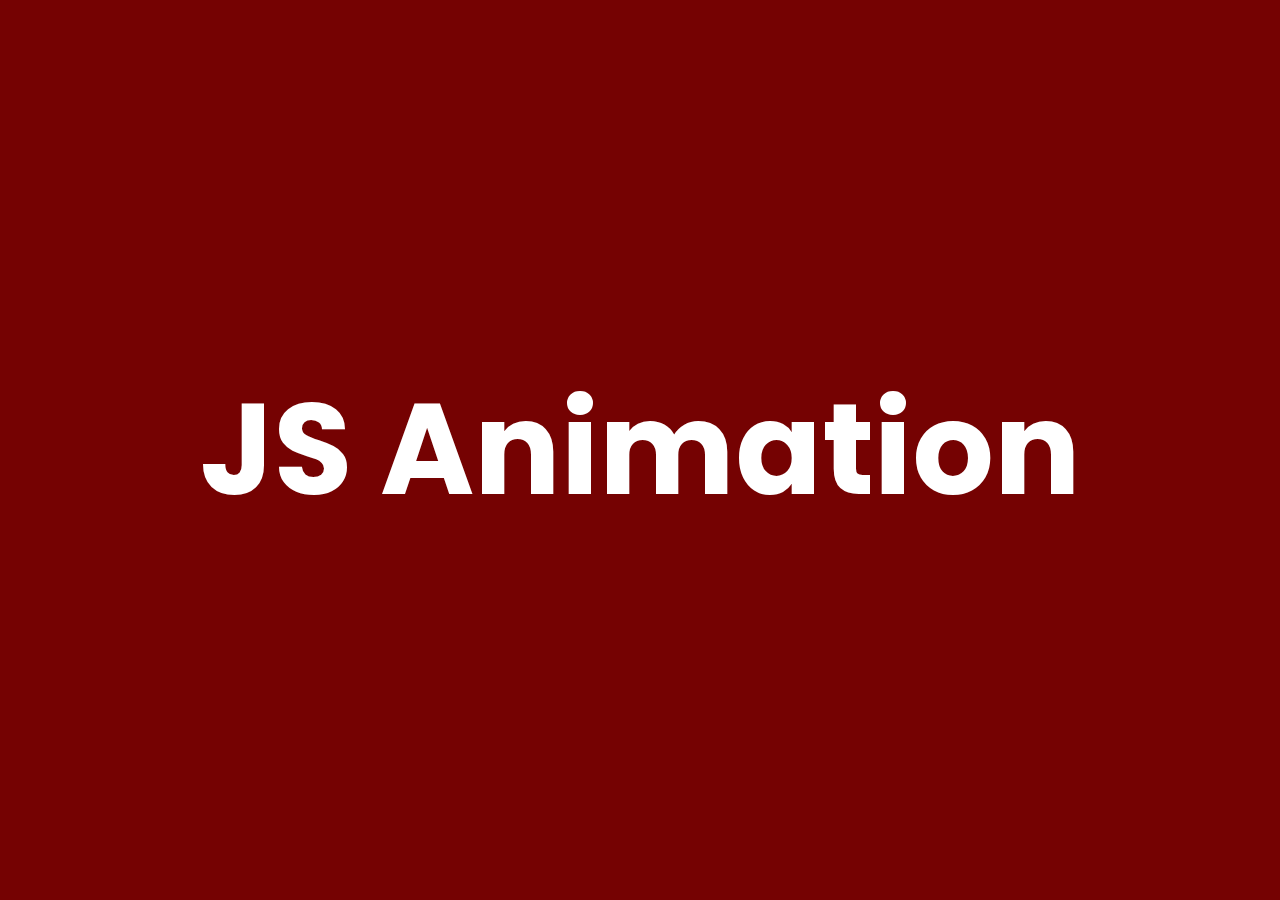
<file: edison/site21/index.html>
<!DOCTYPE html>
<html lang="en">
<head>
    <meta charset="UTF-8">
    <meta http-equiv="X-UA-Compatible" content="IE=edge">
    <meta name="viewport" content="width=device-width, initial-scale=1.0">
    <title>JS Animation</title>
    <link rel="stylesheet" href="style.css">
</head>
<body>
    <section>
        <h2>JS Animation</h2>
        <div class="banner">
            <div class="blocks"></div>
        </div>
    </section>
    <script>
        const banner = document.getElementsByClassName('banner')[0];
        const blocks = document.getElementsByClassName('blocks');

        for(let i = 1; i < 400; i++){
            banner.innerHTML += "<div class='blocks'></div>";
            const duration = Math.random() * 5;
            blocks[i].style.animationDuration = 2 + duration + 's';
            blocks[i].style.animationDelay = duration + 's';
        }
        const section = document.querySelector('section');
        setTimeout(() =>{
            section.classList.add('active');
        } , 14000);
    </script>
</body>
</html>
</file>
<file: css/styleGRID.css>
.albums{
    display: grid;
    grid-template-columns: repeat(auto-fit, minmax(400px, 1fr));
    grid-gap: 20px;
    
}

.album{
    display: grid;
    grid-template-columns: 150px 1fr;
    grid-gap: 20px;
    background-color: rgba(255, 255, 255, 0.2);
    box-shadow: 0px 0px 5px rgba(0, 0, 0, 0.2);
    padding: 20px;
    align-items: center;
}

.album img{
    width: 100%;
}

.album a{
    text-decoration: none;
    color: white;
}
 
@media (max-width: 640px){
    .albums{
        grid-template-columns: 1fr;
        grid-gap: 10px;
    }

    .album{
        grid-template-columns: 2fr 1fr;
        grid-gap: 10px;
        padding: 10px;
    }
}

@media (max-width: 380px){
    .albums{
        grid-gap: 5px;
    }
    .album{
        grid-template-columns: 1fr;
        grid-template-rows: 1.5fr 1fr;
        grid-gap: 5px;
        padding: 5px;
        text-align: center;
    }
    body{
        margin: 20px !important;
    }
    
}
</file>
<file: css/style.css>
html{
    font-size: 14px;
    font-weight: 300;
    font-family: -apple-system, BlinkMacSystemFont, 'Segoe UI', Roboto, Oxygen, Ubuntu, Cantarell, 'Open Sans', 'Helvetica Neue', sans-serif;
    color: white;
}

body{
    background: rgb(63,94,251);
    background: linear-gradient(43deg, rgba(63,94,251,1) 29%, rgba(252,70,107,1) 100%);
    margin: 50px;
    min-height: 100vh;
}
</file>
<file: edison/site1/style.css>
* {
    margin: 0;
    padding: 0;
    font-family: sans-serif;
}

.hero {
    width: 100%;
    height: 100vh;
    background-image: url(assets/background.png);
    background-size: cover;
    background-position: center;
    position: relative;
    overflow: hidden;
}

.logo {
    width: 100px;
    cursor: pointer;
}

.navbar {
    width: 85%;
    height: 15%;
    margin: auto;
    display: flex;
    justify-content: space-between;
    align-items: center;
}

button {
    color: #fff;
    padding: 10px 25px;
    background: transparent;
    border: 1px solid #fff;
    border-radius: 20px;
    outline: none;
    cursor: pointer;    
}

.content {
    color: #fff;
    position: absolute;
    top: 50%;
    transform: translateY(-50%);
    left: 8%;
    z-index: 2;
}

h1 {
    font-size: 80px;
    margin: 10px 0px 30px 0px;
    line-height: 80px;
}

.side-bar {
    width: 50px;
    height: 100vh;
    background: linear-gradient(#00545d, #000729);
    position: absolute;
    right: 0;
    top: 0;
}

.menu {
    display: block;
    width: 25px;
    margin: 40px auto 30px auto;
    cursor: pointer;
}

.social-links img, .useful-links img {
    width: 25px;
    margin: 5px auto;
    cursor: pointer;
}

.social-links {
    width: 50px;
    text-align: center;
    position: absolute;
    top: 50%;
    transform: translateY(-50%);
}

.useful-links {
    width: 50px;
    text-align: center;
    position: absolute;
    bottom: 30px;
}

.bubbles img {
    width: 50px;
    animation: bubble 2s linear infinite;
}

.bubbles {
    width: 100%;
    display: flex;
    align-items: center;
    justify-content: space-around;
    position: absolute;
    bottom: -70px;
}

@keyframes bubble {
    0%{
        opacity: 0;
        transform: translateY(-100vh);
    }
    50% {
        opacity: 1;
    }
    70% {
        opacity: 1;
    }
    100% {
        opacity: 0;
        transform: translateY(0);
    }

}

.bubbles img:nth-child(2) {
    width: 100px;
    animation-delay: 1s;
}

.bubbles img:nth-child(3) {
    width: 77px;
    animation-delay: 1.5s;
}

.bubbles img:nth-child(4) {
    width: 40px;
    animation-delay: 0.5s;
}
.bubbles img:nth-child(5) {
    width: 60px;
    animation-delay: 0.2s;
}

.bubbles img:nth-child(6) {
    width: 111px;
    animation-delay: 1.8s;
}

.bubbles img:nth-child(7) {
    width: 170px;
    animation-delay: 3.4s;
}
</file>
<file: edison/site10/style.css>
@import url('https://fonts.googleapis.com/css?family=Poppins:200,300,400,500,600,700,800,900&display=swap');

*{
    margin: 0;
    padding: 0;
    font-family: 'Poppins', sans-serif;
}

section{
    position: relative;
    width: 100%;
    height: 100vh;
    background: #fff;
    display: flex;
    justify-content: center;
    align-items: center;
    overflow: hidden;
}

section h2{
    font-size: 20vw;
    text-align: center;
    line-height: 18vw;
    text-transform: uppercase;
    font-weight: 800;
    color: black;
}

section h2 span{
    font-size: 18vw;
    color: transparent;
    -webkit-text-stroke: 0.3vw black;
}

section .black{
    position: absolute;
    top: 0;
    left: 0;
    width: 100%;
    height: 100%;
    background: #fff;
    mix-blend-mode: difference;
}

section img{
    position: absolute;
    top: 0;
    left: 0;
    width: 100%;
    height: 100%;
    object-fit: contain;
}
</file>
<file: edison/site11/style.css>
@import url('https://fonts.googleapis.com/css?family=Source+Sans+Pro:300,400,600,700,900&display=swap');

*{
    margin: 0;
    padding: 0;
    font-family: 'Source Sans Pro', sans-serif;
}

section{
    position: relative;
    width: 100%;
    height: 100vh;
    display: flex;
    overflow: hidden;
}

section div{
    position: relative;
    width: 50%;
    background: #20506b;
    overflow: hidden;
}

section div:nth-child(1){
    width: 50%;
    background: url(img.jpg);
    background-size: cover;
}

section div h2{
    position: absolute;
    font-size: 180px;
    white-space: nowrap;
    line-height: 100vh;
}

section div:nth-child(1) h2{
    left: 100%;
    -webkit-text-stroke: 2px;
    -webkit-text-stroke-color: #fff;
    -webkit-text-fill-color: transparent;
    animation: animate 60s linear infinite;
}

section div:nth-child(2) h2{
    left: 0;
    color: #fff;
    animation: animate 60s linear infinite;
}

@keyframes animate{
    0%{
        transform: translateX(0);
    }
    100%{
        transform: translateX(-100%);
    }
}
</file>
<file: edison/site12/style.css>
*{
    margin: 0;
    padding: 0;
    font-family: consolas;
    box-sizing: border-box;
    user-select: none;
}

body{
    display: flex;
    justify-content: center;
    align-items: center;
    min-height: 100vh;
    overflow: hidden;
    background: #001925;
}

.list{
    padding: 30px 75px 10px 30px;
    position: relative;
    background: #042b3e;
}

h2{
    color: #fff;
    font-size: 30px;
    padding: 10px 0;
    margin-left: 10px;
    border-bottom: 4px solid #fff;
}

.list label{
    position: relative;
    display: block;
    margin: 40px 0;
    color: #fff;
    font-size: 24px;
}

.list input[type="checkbox"]{   
    -webkit-appearance: none;
    appearance: none;
}

.list i{
    position: absolute;
    top: 2px;
    display: inline-block;
    border: 2px solid #fff;
    width: 25px;
    height: 25px;
    transition: 0.2s;
}

.list input[type="checkbox"]:checked ~ i{
    top: 1px;
    border-top: none;
    border-right: none;
    height: 15px;
    width: 25px;
    transform: rotate(-45deg);
}

.list span{
    position: relative;
    left: 40px;
    transition: 0.5s;
}

.list span:before{
    content: '';
    position: absolute;
    top: 50%;
    left: 0;
    width: 100%;
    height: 1px;
    background: white;
    transform: translateY(-50%) scaleX(0);
    transform-origin: right;
    transition: transform 0.5s;
}

.list input[type="checkbox"]:checked ~ span{
    color: #156e6b;
}

.list input[type="checkbox"]:checked ~ span::before{
    transform: translateY(-50%) scaleX(1);
    transform-origin: left;
}
</file>
<file: edison/site13/style.css>
*{
    margin: 0;
    padding: 0;
    box-sizing: border-box;
}

.scene{
    position: relative;
    width: 100%;
    height: 100vh;
    background: linear-gradient(#111425, #3751e0);
    overflow: hidden;
}

.scene::before{
    content: '';
    position: absolute;
    bottom: -100%;
    left: 0;
    width: 100%;
    height: 250px;
    transition: 0.5s;
    background: linear-gradient(transparent, #fff, #2598f3);
}

.scene.active:before{
    bottom: 0;
}

.scene.active{
    background: linear-gradient(#ffeb3b, #ff9800);
}

.moon{
    position: absolute;
    top: 100px;
    left: 400px;
    width: 100px;
    height: 100px;
    background: #fff;
    border-radius: 50%;
    cursor: pointer;
    transition: 0.5s;
    z-index: 10000;
}

.scene.active .moon{
    left: 200px;
    box-shadow: 0 0 0 20px rgba(255, 255, 255, 0.5),
                0 0 0 40px rgba(255, 255, 255, 0.5),
                0 0 0 80px rgba(255, 255, 255, 0.4),
                0 0 0 120px rgba(255, 255, 255, 0.3),
                0 0 0 180px rgba(255, 255, 255, 0.2),
                0 0 0 240px rgba(255, 255, 255, 0.2),
                0 0 0 300px rgba(255, 255, 255, 0.1);
}

.scene.active .moon:before{
    opacity: 0;
}

.moon::before{
    content: '';
    position: absolute;
    width: 100%;
    height: 100%;
    border-radius: 50%;
    background: linear-gradient(#111425, #3751e0);
    background-attachment: fixed;
    top: -15px;
    left: 15px;
}

.forest{
    position: absolute;
    bottom: 0;
    left: 0;
    width: 100%;
    transform: scale(1.2);
    z-index: 100;
    transition: 0.5s;
    pointer-events: none;
}

.scene.active .forest{
    bottom: -100%;
}

.bg{
    position: absolute;
    bottom: 0;
    max-width: 100%;
    z-index: 1000;
    transform: translateY(100%);
    transition: 0.5s;
}

.scene.active .bg{
    transform: translateY(0);
}

.cloud1
{
	position: absolute;
	max-width: 600px;
	left: 0;
	z-index: 100000;
	animation: animateCloud 50s linear infinite;
}
.cloud2
{
	position: absolute;
	max-width: 600px;
	left: 0;
	z-index: 100000;
	animation: animateCloud 35s linear infinite;
}
.cloud3
{
	position: absolute;
	max-width: 600px;
	top: 0;
	left: 0;
	z-index: 100000;
	animation: animateCloud 80s linear infinite;
}
.cloud4
{
	position: absolute;
	max-width: 200px;
	top: 200px;
	left: 0;
	z-index: 100000;
	animation: animateCloud 70s linear infinite;
	animation-delay: -20s;
}
.cloud5
{
	position: absolute;
	max-width: 500px;
	top: 150px;
	left: 0;
	z-index: 100000;
	animation: animateCloud 40s linear infinite;
	animation-delay: -5s;
}
.cloud6
{
	position: absolute;
	max-width: 400px;
	top: 75px;
	left: 0;
	z-index: 100000;
	animation: animateCloud 30s linear infinite;
	animation-delay: -10s;
}


@keyframes animateCloud{
    0%{
        transform: translateX(-100%) scale(1);
    }
    100%{
        transform: translateX(400%) scale(1.5);
    }
}

img{
    pointer-events: none;
}

.scene i{
    position: absolute;
    background: #fff;
    border-radius: 50%;
    animation: star linear infinite;
}

.scene.active i{
    display: none;
} 

@keyframes star {
    0%{
        opacity: 0;
        transform: translateY(0px);
    }
    10%, 90%{
        opacity: 1;
    }
    100%{
        opacity: 0;
        transform: translateY(-100px);
    }
}
</file>
<file: edison/site15/style.css>
*{
  margin: 0;
  padding: 0;
  box-sizing: 0;
}

body{
    height: 300vh;
}

section{
    position: fixed;
    top: 0;
    left: 0;
    width: 100%;
    height: 100vh;
}

section .side{
    position: absolute;
    top: 0;
    left: 0;
    width: 100%;
    height: 100%;
    background: url(bg.jpeg);
    background-size: cover;
    background-position: center;
}

section .side#side1
{
  clip-path: polygon(0 0, 46% 0, 67% 9%, 25% 27%, 69% 33%, 39% 45%, 57% 56%, 27% 68%, 55% 81%, 28% 87%, 54% 92%, 43% 100%, 0% 100%);
}
section .side#side2
{
  clip-path: polygon(100% 0, 46% 0, 67% 9%, 25% 27%, 69% 33%, 39% 45%, 57% 56%, 27% 68%, 55% 81%, 28% 87%, 54% 92%, 43% 100%, 100% 100%);
}
</file>
<file: edison/site17/style.css>
*{
    margin: 0;
    padding: 0;
    box-sizing: border-box;
}

body{
    /* display: flex; */
    /* justify-content: center; */
    /* align-items: center; */
    min-height: 100vh;
    background: #000;
}

.hexagon{
    position: relative;
    width: 100px;
    height: 110px;
    background: #111;
    margin: 1px;
    clip-path: polygon(50% 0%, 100% 25%, 100% 75%, 50% 100%, 0% 75%, 0% 25%);
    transition: 2s;
}

.hexagon:hover{
    transition: 0s;
    background: #0f0;
}

.hexagon::before{
    content: '';
    position: absolute;
    top: 0;
    left: 0;
    width: 50%;
    height: 100%;
    background: rgba(255,255,255,0.02);
}

.container{
    position: relative; /* + */
    height: 100vh; /* + */
    overflow: hidden; /* + */
    animation: anime 4s linear infinite;
}

/* + */
.row{
    display: inline-flex;
    margin-top: -32px;
    margin-left: -50px;
}

/* + */
.row:nth-child(even){
    margin-left: 1px;
}

@keyframes anime{
    0%{
        filter: hue-rotate(0deg);
    }
    100%{
        filter: hue-rotate(360deg);
    }
}
</file>
<file: edison/site19/style.css>
*{
    margin: 0;
    padding: 0;
    box-sizing: border-box;
}

body{
    min-height: 100vh;
    background: #000;
    overflow: hidden;
}

.hexagon{
    position: relative;
    width: 100px;
    height: 110px;
    background: #111;
    margin: 1px;
    clip-path: polygon(50% 0%, 100% 25%, 100% 75%, 50% 100%, 0% 75%, 0% 25%);
    transition: 2s;
}

/* .hexagon:hover{
    transition: 0s;
    background: #0f0;
} */

.hexagon::before{
    content: '';
    position: absolute;
    top: 0;
    left: 0;
    width: 50%;
    height: 100%;
    background: rgba(255,255,255,0.02);
    z-index: 1;
}

/* .hexagon::after{
    content: '';
    position: absolute;
    top: 4px;
    bottom: 4px;
    left: 4px;
    right: 4px;
    background: #111;
    clip-path: polygon(50% 0%, 100% 25%, 100% 75%, 50% 100%, 0% 75%, 0% 25%);
} */

.container{
    position: relative;
    height: 100vh; 
    overflow: hidden; 
    /* animation: anime 4s linear infinite; */
}


.row{
    display: inline-flex;
    margin-top: -32px;
    margin-left: -50px;
}


.row:nth-child(even){
    margin-left: 1px;
}

@keyframes anime{
    0%{
        filter: hue-rotate(0deg);
    }
    100%{
        filter: hue-rotate(360deg);
    }
}

#cursor{
    position: absolute;
    top: 0;
    left: 0;
    width: 400px;
    height: 400px;
    background: #0f0;
    border-radius: 50%;
    transform: translate(-50%, -50%);
    animation: anime 4s linear infinite;
}
</file>
<file: edison/site21/style.css>
@import url('https://fonts.googleapis.com/css?family=Poppins:400,500,600,700,800,900&display=swap');

*{
    margin: 0;
    padding: 0;
    box-sizing: border-box;
    font-family: 'Poppins', sans-serif;
}

body{
    background: rgb(117, 2, 2);
}

section{
    position: relative;
    width: 100%;
    height: 100vh;
		overflow: hidden;
}

section h2{
    position: relative;
    width: 100%;
    height: 100vh;
    text-align: center;
    line-height: 100vh;
    font-size: 10vw;
    color: #fff;
    font-weight: 700;
}

.banner{
    position: absolute;
    top: 0;
    left: 0;
    width: 100%;
    height: 100%;
    display: flex;
    flex-wrap: wrap;
		perspective: 500px;
    transform-style: preserve-3d;
}

.banner .blocks{
    position: relative;
    display: block;
    width: 5vw;
    height: 5vh;
    border-radius: 5px;
    animation: animate 2s ease-in-out forwards;
}

@keyframes animate {
    0%{
        transform: translateZ(2000px);
        background: url(bg.jpg);
        background-position: center;
        background-size: cover;
        background-attachment: fixed;
        box-shadow: 0 5px 15px rgba(0, 0, 0, 0.5);
    }
    100%{
        transform: translateZ(0px);
        background: url(bg.jpg);
        background-position: center;
        background-size: cover;
        background-attachment: fixed;
        border: 1px solid rgba(0, 0, 0, 0.1);
        box-shadow: 0 5px 15px rgba(0, 0, 0, 0);
    }
}

section.active .banner .blocks{
    animation: animateTwo 2s ease-in-out forwards;
    background: url(bg.jpg);
    background-position: center;
    background-size: cover;
    background-attachment: fixed;
    border: 1px solid rgba(0, 0, 0, 0.1);
    box-shadow: 0 5px 15px rgba(0, 0, 0, 0);
}

@keyframes animateTwo {
    0%{
        transform: translateZ(0px);
        background: url(bg.jpg);
        background-position: center;
        background-size: cover;
        background-attachment: fixed;
        border: 1px solid rgba(0, 0, 0, 0.1);
        box-shadow: 0 5px 15px rgba(0, 0, 0, 0);
    }
    100%{
        transform: translateZ(2000px);
        background: url(bg.jpg);
        background-position: center;
        background-size: cover;
        background-attachment: fixed;
        box-shadow: 0 5px 15px rgba(0, 0, 0, 0.5);
    }
}
</file>
